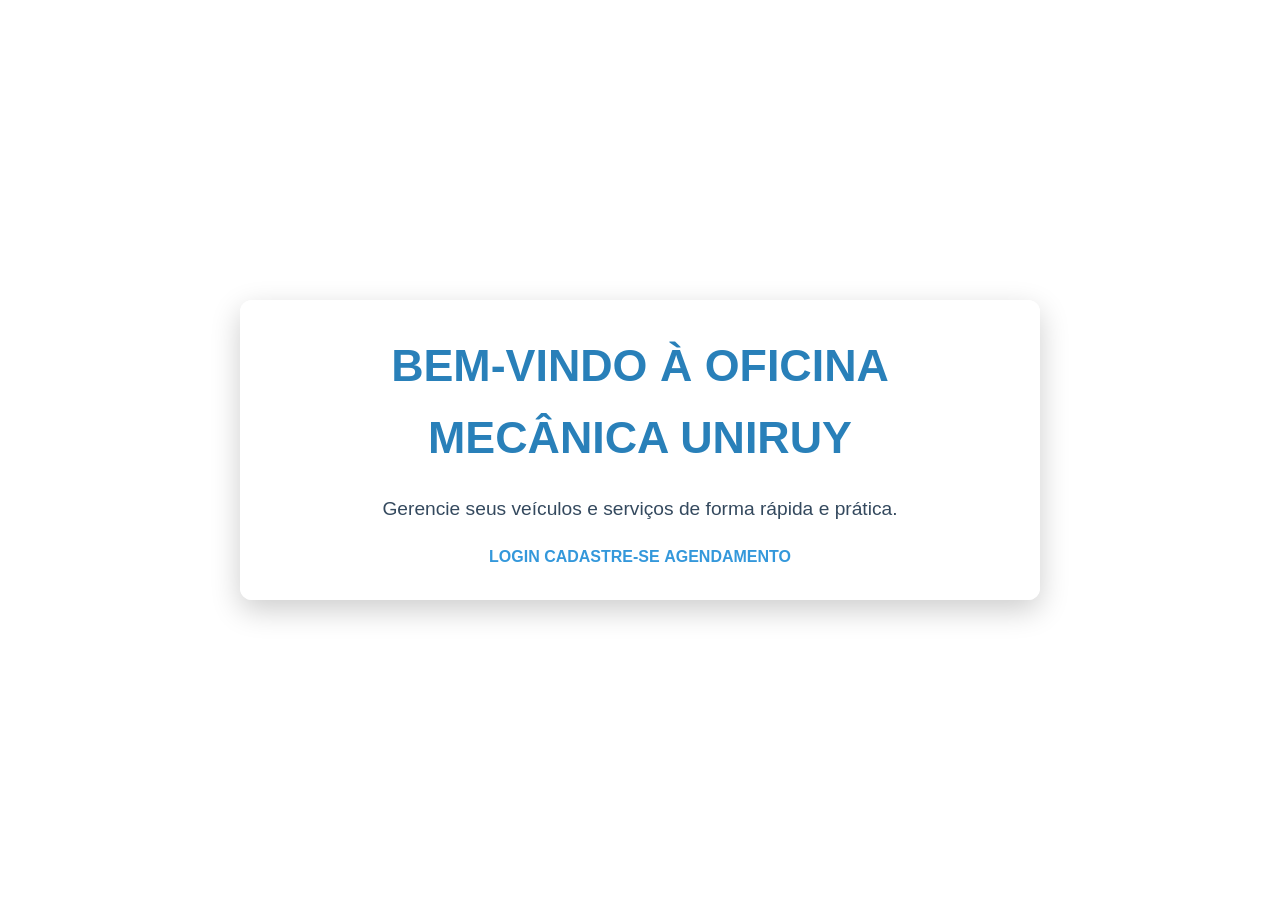
<file: Oficina-Uniruy-main/public/index.html>
<!DOCTYPE html>
<html lang="pt-BR">
<head>
    <meta charset="UTF-8">
    <meta name="viewport" content="width=device-width, initial-scale=1.0">
    <title>Oficina Mecânica - Bem-vindo</title>
    <link rel="stylesheet" href="assets/css/styles.css"> <!-- Link para o arquivo CSS -->
</head>
<body>
    <div class="container">
        <h1>Bem-vindo à Oficina Mecânica Uniruy</h1>
        <p>Gerencie seus veículos e serviços de forma rápida e prática.</p>
        <a href="login.html">Login</a>
        <a href="register.html">Cadastre-se</a>
        <a href="agendamento.html">Agendamento</a>
    </div>
</body>
</html>
</file>
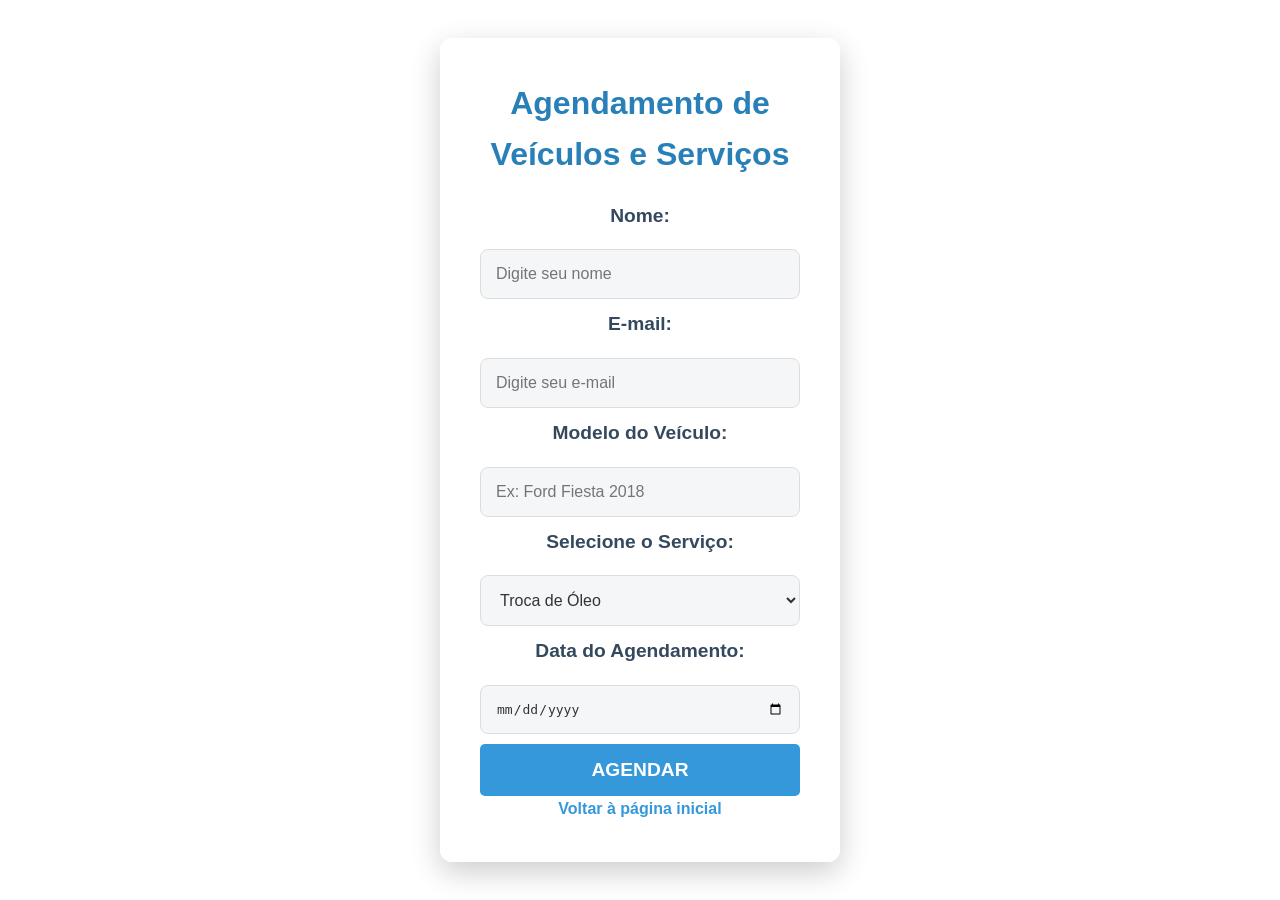
<file: Oficina-Uniruy-main/public/agendamento.html>
<!DOCTYPE html>
<html lang="pt-BR">
<head>
    <meta charset="UTF-8">
    <meta name="viewport" content="width=device-width, initial-scale=1.0">
    <title>Agendamento - Oficina Mecânica</title>
    <link rel="stylesheet" href="assets/css/agendamento.css">
</head>
<body>

    <div class="container">
        <h1>Agendamento de Veículos e Serviços</h1>

        <form id="agendamento-form" action="backend/agendamento.php" method="POST">
            <label for="nome">Nome:</label>
            <input type="text" id="nome" name="nome" placeholder="Digite seu nome" required>

            <label for="email">E-mail:</label>
            <input type="email" id="email" name="email" placeholder="Digite seu e-mail" required>

            <label for="veiculo">Modelo do Veículo:</label>
            <input type="text" id="veiculo" name="veiculo" placeholder="Ex: Ford Fiesta 2018" required>

            <label for="servico">Selecione o Serviço:</label>
            <select id="servico" name="servico" required>
                <option value="troca_oleo">Troca de Óleo</option>
                <option value="alinhamento">Alinhamento</option>
                <option value="balanceamento">Balanceamento</option>
                <option value="freios">Troca de Freios</option>
                <option value="revisao">Revisão Completa</option>
            </select>

            <label for="data">Data do Agendamento:</label>
            <input type="date" id="data" name="data" required>

            <!-- Mensagem de erro -->
            <div id="error-message" class="error-message" style="display: none;"></div>

            <button type="submit">Agendar</button>
        </form>

        <p><a href="index.html">Voltar à página inicial</a></p>
    </div>

    <script src="assets/js/agendamento.js"></script>

</body>
</html>
</file>
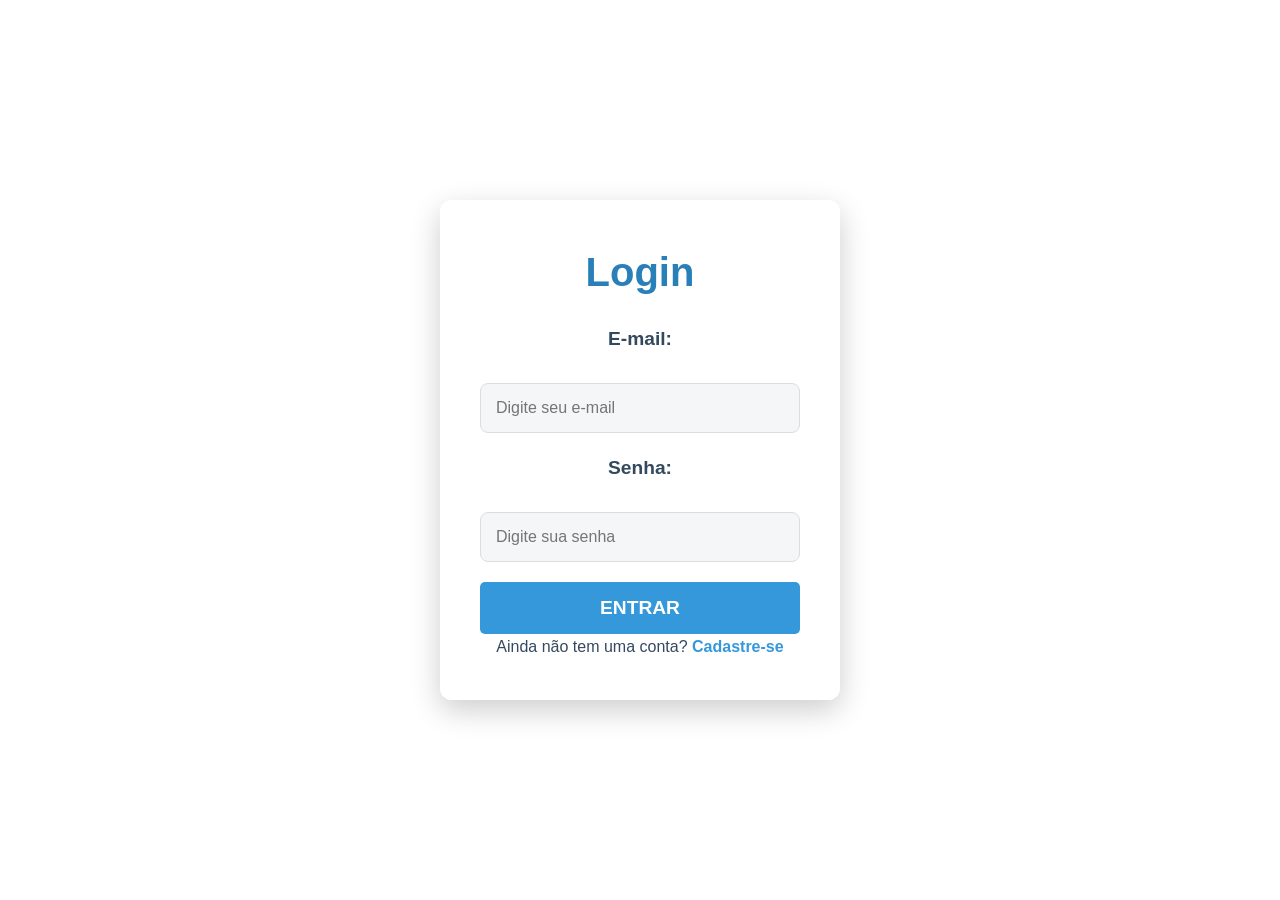
<file: Oficina-Uniruy-main/public/login.html>
<!DOCTYPE html>
<html lang="pt-BR">
<head>
    <meta charset="UTF-8">
    <meta name="viewport" content="width=device-width, initial-scale=1.0">
    <title>Login - Oficina Mecânica</title>
    <link rel="stylesheet" href="assets/css/login.css">
</head>
<body>

    <div class="container">
        <h1>Login</h1>
        <form id="login-form" action="backend/login.php" method="POST">
            <label for="email">E-mail:</label>
            <input type="email" id="email" name="email" placeholder="Digite seu e-mail" required>

            <label for="password">Senha:</label>
            <input type="password" id="password" name="password" placeholder="Digite sua senha" required>

            <!-- Mensagem de erro -->
            <div id="error-message" class="error-message" style="display: none;"></div>

            <button type="submit">Entrar</button>
        </form>

        <p>Ainda não tem uma conta? <a href="register.html">Cadastre-se</a></p>
    </div>

    <script src="assets/js/main.js"></script>
</body>
</html>
</file>
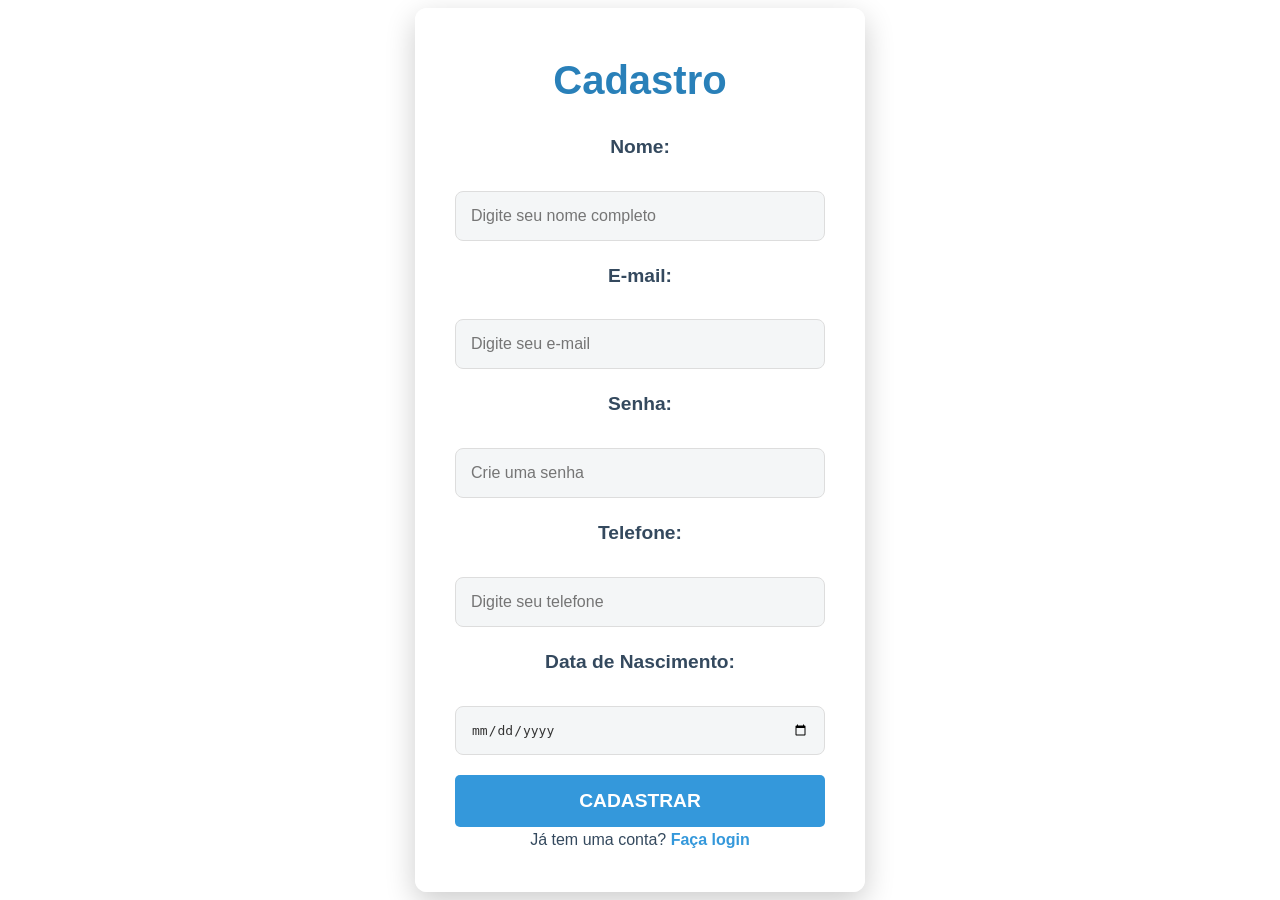
<file: Oficina-Uniruy-main/public/register.html>
<!DOCTYPE html>
<html lang="pt-BR">
<head>
    <meta charset="UTF-8">
    <meta name="viewport" content="width=device-width, initial-scale=1.0">
    <title>Cadastro - Oficina Mecânica</title>
    <link rel="stylesheet" href="assets/css/register.css">
</head>
<body>

    <div class="container">
        <h1>Cadastro</h1>
        <form id="cadastro-form" action="backend/register.php" method="POST">
            <label for="name">Nome:</label>
            <input type="text" id="name" name="name" placeholder="Digite seu nome completo" required>

            <label for="email">E-mail:</label>
            <input type="email" id="email" name="email" placeholder="Digite seu e-mail" required>

            <label for="password">Senha:</label>
            <input type="password" id="password" name="password" placeholder="Crie uma senha" required>

            <label for="phone">Telefone:</label>
            <input type="tel" id="phone" name="phone" placeholder="Digite seu telefone" required>

            <label for="birthdate">Data de Nascimento:</label>
            <input type="date" id="birthdate" name="birthdate" required>

            <!-- Mensagem de erro -->
            <div id="error-message" class="error-message" style="display: none;"></div>

            <button type="submit">Cadastrar</button>
        </form>

        <p>Já tem uma conta? <a href="login.html">Faça login</a></p>
    </div>
</file>
<file: Oficina-Uniruy-main/public/assets/css/styles.css>
/* Resetando estilos padrões para garantir consistência */
* {
    margin: 0;
    padding: 0;
    box-sizing: border-box;
}

body {
    font-family: 'Poppins', sans-serif; /* Tipografia moderna */
    background-image: url(https://blogdaengenharia.com/wp-content/uploads/2020/09/automotive-engineer-augmented-car-design-hologram.jpg);
    background-size: cover;
    color: #fff;
    line-height: 1.6;
    padding: 0;
    min-height: 100vh;
    display: flex;
    justify-content: center;
    align-items: center;
}

/* Contêiner principal com sombreamento e bordas arredondadas */
.container {
    max-width: 800px;
    width: 100%;
    background: rgba(255, 255, 255, 0.9); /* Fundo semitransparente */
    padding: 30px;
    border-radius: 12px;
    box-shadow: 0 10px 30px rgba(0, 0, 0, 0.2); /* Sombra suave */
    text-align: center;
    backdrop-filter: blur(8px); /* Efeito de desfoque de fundo */
}

/* Cabeçalhos e texto */
h1, h2, h3 {
    font-weight: 600;
    color: #2c3e50;
}

h1 {
    font-size: 2.8em;
    margin-bottom: 20px;
    color: #2980b9;
    text-transform: uppercase; /* Letras maiúsculas para chamar atenção */
}

h2 {
    font-size: 2.2em;
    margin-bottom: 20px;
    color: #2ecc71;
}

p {
    font-size: 1.2em;
    margin-bottom: 20px;
    color: #34495e;
}

/* Estilo de links */
a {
    color: #3498db;
    text-decoration: none;
    font-weight: 600;
    text-transform: uppercase;
    margin-top: 15px;
}

a:hover {
    color: #2980b9;
    text-decoration: underline;
}

/* Estilos dos botões */
button, input[type="submit"] {
    background-color: #3498db;
    color: #fff;
    padding: 15px 25px;
    border-radius: 5px;
    border: none;
    font-size: 1.1em;
    cursor: pointer;
    transition: all 0.3s ease;
    text-transform: uppercase;
    font-weight: 600;
}

button:hover, input[type="submit"]:hover {
    background-color: #2980b9;
    transform: translateY(-5px); /* Efeito de animação de elevação */
}

button:disabled, input[type="submit"]:disabled {
    background-color: #bdc3c7;
    cursor: not-allowed;
}

/* Formulários */
form {
    display: flex;
    flex-direction: column;
    gap: 20px;
    margin-bottom: 20px;
}

/* Labels dos inputs */
label {
    font-size: 1.2em;
    font-weight: bold;
    color: #34495e;
    margin-bottom: 8px;
}

/* Campos de Input */
input[type="text"],
input[type="email"],
input[type="password"],
input[type="date"],
input[type="datetime-local"] {
    padding: 15px;
    border-radius: 8px;
    border: 1px solid #ddd;
    font-size: 1em;
    color: #333;
    transition: all 0.3s ease;
    background-color: #f4f6f7;
}

input[type="text"]:focus,
input[type="email"]:focus,
input[type="password"]:focus,
input[type="date"]:focus,
input[type="datetime-local"]:focus {
    border-color: #3498db;
    outline: none;
    background-color: #fff;
}

/* Mensagens de erro e sucesso */
.error-message {
    background-color: #e74c3c;
    color: #fff;
    padding: 15px;
    border-radius: 8px;
    margin-bottom: 20px;
    font-weight: bold;
    font-size: 1.2em;
    text-align: center;
}

.success-message {
    background-color: #2ecc71;
    color: #fff;
    padding: 15px;
    border-radius: 8px;
    margin-bottom: 20px;
    font-weight: bold;
    font-size: 1.2em;
    text-align: center;
}

/* Estilos das páginas de login e registro */
.page {
    margin-top: 20px;
}

.page a {
    background-color: #2980b9;
    padding: 15px 30px;
    margin-top: 15px;
    display: inline-block;
    text-decoration: none;
    color: #fff;
    border-radius: 5px;
    font-size: 1.2em;
    font-weight: bold;
    text-transform: uppercase;
    letter-spacing: 1px;
    transition: background-color 0.3s ease, transform 0.3s ease;
}

.page a:hover {
    background-color: #1c6ea4;
    transform: translateY(-5px); /* Efeito de elevação */
}

/* Layout de páginas de login e registro */
.login-register-container {
    display: flex;
    justify-content: center;
    align-items: center;
    height: 100vh;
    background: linear-gradient(45deg, #6a11cb, #2575fc); /* Gradiente de fundo */
}

.login-register-container .container {
    width: 100%;
    max-width: 500px;
    padding: 40px;
    border-radius: 12px;
    box-shadow: 0 10px 30px rgba(0, 0, 0, 0.2);
    background: #ffffff;
    text-align: center;
}

h1.page-title {
    font-size: 2.5em;
    margin-bottom: 30px;
    color: #2980b9;
}

/* Responsividade para dispositivos móveis */
@media screen and (max-width: 768px) {
    .container {
        padding: 20px;
    }

    .page a {
        font-size: 1.1em;
        padding: 12px 20px;
    }

    .login-register-container {
        padding-top: 20px;
    }

    .login-register-container .container {
        padding: 20px;
        width: 100%;
    }

    h1 {
        font-size: 2em;
    }

    .container {
        max-width: 100%;
        padding: 20px;
    }
}
</file>
<file: Oficina-Uniruy-main/public/assets/css/agendamento.css>
/* Resetando margens e paddings para garantir consistência */
* {
    margin: 0;
    padding: 0;
    box-sizing: border-box;
}

/* Estilo do body */
body {
    font-family: 'Poppins', sans-serif;
    background-image: url(https://media.istockphoto.com/id/1347150429/pt/foto/professional-mechanic-working-on-the-engine-of-the-car-in-the-garage.jpg?s=612x612&w=0&k=20&c=41g7boJaSdIX-3EQm6iSR3U801XqI27TRTLvpPL6bu4=);
    background-size: cover;
    color: #fff;
    line-height: 1.6;
    display: flex;
    justify-content: center;
    align-items: center;
    height: 100vh;
}

/* Container para o formulário */
.container {
    width: 100%;
    max-width: 400px;
    background: rgba(255, 255, 255, 0.9); /* Fundo translúcido para a área do formulário */
    padding: 40px;
    border-radius: 12px;
    box-shadow: 0 10px 30px rgba(0, 0, 0, 0.2); /* Sombra suave */
    backdrop-filter: blur(10px); /* Efeito de desfoque de fundo */
    text-align: center;
}

/* Cabeçalho */
h1 {
    font-size: 2.0em;
    color: #2980b9;
    margin-bottom: 20px;
    font-weight: 600;
}

/* Estilos para o formulário de agendamento */
form {
    display: flex;
    flex-direction: column;
    gap: 10px;
}

/* Labels */
label {
    font-size: 1.2em;
    font-weight: bold;
    color: #34495e;
    margin-bottom: 8px;
}

/* Campos de input */
input[type="text"],
input[type="email"],
input[type="date"],
select {
    padding: 15px;
    border-radius: 8px;
    border: 1px solid #ddd;
    font-size: 1em;
    color: #333;
    background-color: #f4f6f7;
    transition: all 0.3s ease;
}

/* Foco nos campos de input */
input[type="text"]:focus,
input[type="email"]:focus,
input[type="date"]:focus,
select:focus {
    border-color: #3498db;
    background-color: #fff;
    outline: none;
}

/* Botão de envio */
button[type="submit"] {
    background-color: #3498db;
    color: #fff;
    padding: 15px 25px;
    border-radius: 5px;
    border: none;
    font-size: 1.2em;
    cursor: pointer;
    transition: all 0.3s ease;
    font-weight: bold;
    text-transform: uppercase;
}

/* Animação do botão */
button[type="submit"]:hover {
    background-color: #2980b9;
    transform: translateY(-5px); /* Efeito de elevação */
}

/* Link de voltar */
p {
    font-size: 1em;
    color: #34495e;
}

p a {
    color: #3498db;
    text-decoration: none;
    font-weight: bold;
}

p a:hover {
    color: #2980b9;
    text-decoration: underline;
}

/* Mensagens de erro */
.error-message {
    background-color: #e74c3c;
    color: #fff;
    padding: 15px;
    border-radius: 8px;
    margin-bottom: 20px;
    font-weight: bold;
    font-size: 1.2em;
    text-align: center;
}

/* Responsividade para dispositivos móveis */
@media screen and (max-width: 768px) {
    .container {
        padding: 25px;
    }

    h1 {
        font-size: 2em;
    }

    input[type="text"],
    input[type="email"],
    input[type="date"],
    select {
        font-size: 1.1em;
    }

    button[type="submit"] {
        font-size: 1.1em;
    }
}
</file>
<file: Oficina-Uniruy-main/public/assets/css/login.css>
/* Resetando margens e paddings para garantir consistência */
* {
    margin: 0;
    padding: 0;
    box-sizing: border-box;
}

body {
    font-family: 'Poppins', sans-serif;
    background-image: url(https://media.istockphoto.com/id/1347150429/pt/foto/professional-mechanic-working-on-the-engine-of-the-car-in-the-garage.jpg?s=612x612&w=0&k=20&c=41g7boJaSdIX-3EQm6iSR3U801XqI27TRTLvpPL6bu4=);
    background-size: cover;
    color: #fff;
    line-height: 1.6;
    display: flex;
    justify-content: center;
    align-items: center;
    height: 100vh;
}

.container {
    width: 100%;
    max-width: 400px;
    background: rgba(255, 255, 255, 0.9); /* Fundo translúcido para a área do formulário */
    padding: 40px;
    border-radius: 12px;
    box-shadow: 0 10px 30px rgba(0, 0, 0, 0.2); /* Sombra suave */
    backdrop-filter: blur(10px); /* Efeito de desfoque de fundo */
    text-align: center;
}

/* Cabeçalho */
h1 {
    font-size: 2.5em;
    color: #2980b9;
    margin-bottom: 20px;
    font-weight: 600;
}

/* Estilos para o formulário de login */
form {
    display: flex;
    flex-direction: column;
    gap: 20px;
}

/* Labels */
label {
    font-size: 1.2em;
    font-weight: bold;
    color: #34495e;
    margin-bottom: 8px;
}

/* Campos de input */
input[type="email"],
input[type="password"] {
    padding: 15px;
    border-radius: 8px;
    border: 1px solid #ddd;
    font-size: 1em;
    color: #333;
    background-color: #f4f6f7;
    transition: all 0.3s ease;
}

/* Foco nos campos de input */
input[type="email"]:focus,
input[type="password"]:focus {
    border-color: #3498db;
    background-color: #fff;
    outline: none;
}

/* Botão de envio */
button[type="submit"] {
    background-color: #3498db;
    color: #fff;
    padding: 15px 25px;
    border-radius: 5px;
    border: none;
    font-size: 1.2em;
    cursor: pointer;
    transition: all 0.3s ease;
    font-weight: bold;
    text-transform: uppercase;
}

/* Animação do botão */
button[type="submit"]:hover {
    background-color: #2980b9;
    transform: translateY(-5px); /* Efeito de elevação */
}

/* Link de registro */
p {
    font-size: 1em;
    color: #34495e;
}

p a {
    color: #3498db;
    text-decoration: none;
    font-weight: bold;
}

p a:hover {
    color: #2980b9;
    text-decoration: underline;
}

/* Mensagens de erro */
.error-message {
    background-color: #e74c3c;
    color: #fff;
    padding: 15px;
    border-radius: 8px;
    margin-bottom: 20px;
    font-weight: bold;
    font-size: 1.2em;
    text-align: center;
}

/* Responsividade para dispositivos móveis */
@media screen and (max-width: 768px) {
    .container {
        padding: 25px;
    }

    h1 {
        font-size: 2em;
    }

    input[type="email"],
    input[type="password"] {
        font-size: 1.1em;
    }

    button[type="submit"] {
        font-size: 1.1em;
    }
}
</file>
<file: Oficina-Uniruy-main/public/assets/css/register.css>
/* Resetando margens e paddings para garantir consistência */
* {
    margin: 0;
    padding: 0;
    box-sizing: border-box;
}

body {
    font-family: 'Poppins', sans-serif;
    background-image: url(https://media.istockphoto.com/id/1347150429/pt/foto/professional-mechanic-working-on-the-engine-of-the-car-in-the-garage.jpg?s=612x612&w=0&k=20&c=41g7boJaSdIX-3EQm6iSR3U801XqI27TRTLvpPL6bu4=);
    background-size: cover;
    color: #fff;
    line-height: 1.6;
    display: flex;
    justify-content: center;
    align-items: center;
    height: 100vh;
}

.container {
    width: 100%;
    max-width: 450px;
    background: rgba(255, 255, 255, 0.9); /* Fundo translúcido para a área do formulário */
    padding: 40px;
    border-radius: 12px;
    box-shadow: 0 10px 30px rgba(0, 0, 0, 0.2); /* Sombra suave */
    backdrop-filter: blur(10px); /* Efeito de desfoque de fundo */
    text-align: center;
}

/* Cabeçalho */
h1 {
    font-size: 2.5em;
    color: #2980b9;
    margin-bottom: 20px;
    font-weight: 600;
}

/* Estilos para o formulário de cadastro */
form {
    display: flex;
    flex-direction: column;
    gap: 20px;
}

/* Labels */
label {
    font-size: 1.2em;
    font-weight: bold;
    color: #34495e;
    margin-bottom: 8px;
}

/* Campos de input */
input[type="text"],
input[type="email"],
input[type="password"],
input[type="tel"],
input[type="date"] {
    padding: 15px;
    border-radius: 8px;
    border: 1px solid #ddd;
    font-size: 1em;
    color: #333;
    background-color: #f4f6f7;
    transition: all 0.3s ease;
}

/* Foco nos campos de input */
input[type="text"]:focus,
input[type="email"]:focus,
input[type="password"]:focus,
input[type="tel"]:focus,
input[type="date"]:focus {
    border-color: #3498db;
    background-color: #fff;
    outline: none;
}

/* Botão de envio */
button[type="submit"] {
    background-color: #3498db;
    color: #fff;
    padding: 15px 25px;
    border-radius: 5px;
    border: none;
    font-size: 1.2em;
    cursor: pointer;
    transition: all 0.3s ease;
    font-weight: bold;
    text-transform: uppercase;
}

/* Animação do botão */
button[type="submit"]:hover {
    background-color: #2980b9;
    transform: translateY(-5px); /* Efeito de elevação */
}

/* Link de login */
p {
    font-size: 1em;
    color: #34495e;
}

p a {
    color: #3498db;
    text-decoration: none;
    font-weight: bold;
}

p a:hover {
    color: #2980b9;
    text-decoration: underline;
}

/* Mensagens de erro */
.error-message {
    background-color: #e74c3c;
    color: #fff;
    padding: 15px;
    border-radius: 8px;
    margin-bottom: 20px;
    font-weight: bold;
    font-size: 1.2em;
    text-align: center;
}

/* Responsividade para dispositivos móveis */
@media screen and (max-width: 768px) {
    .container {
        padding: 25px;
    }

    h1 {
        font-size: 2em;
    }

    input[type="text"],
    input[type="email"],
    input[type="password"],
    input[type="date"] {
        font-size: 1.1em;
    }

    button[type="submit"] {
        font-size: 1.1em;
    }
}
</file>
